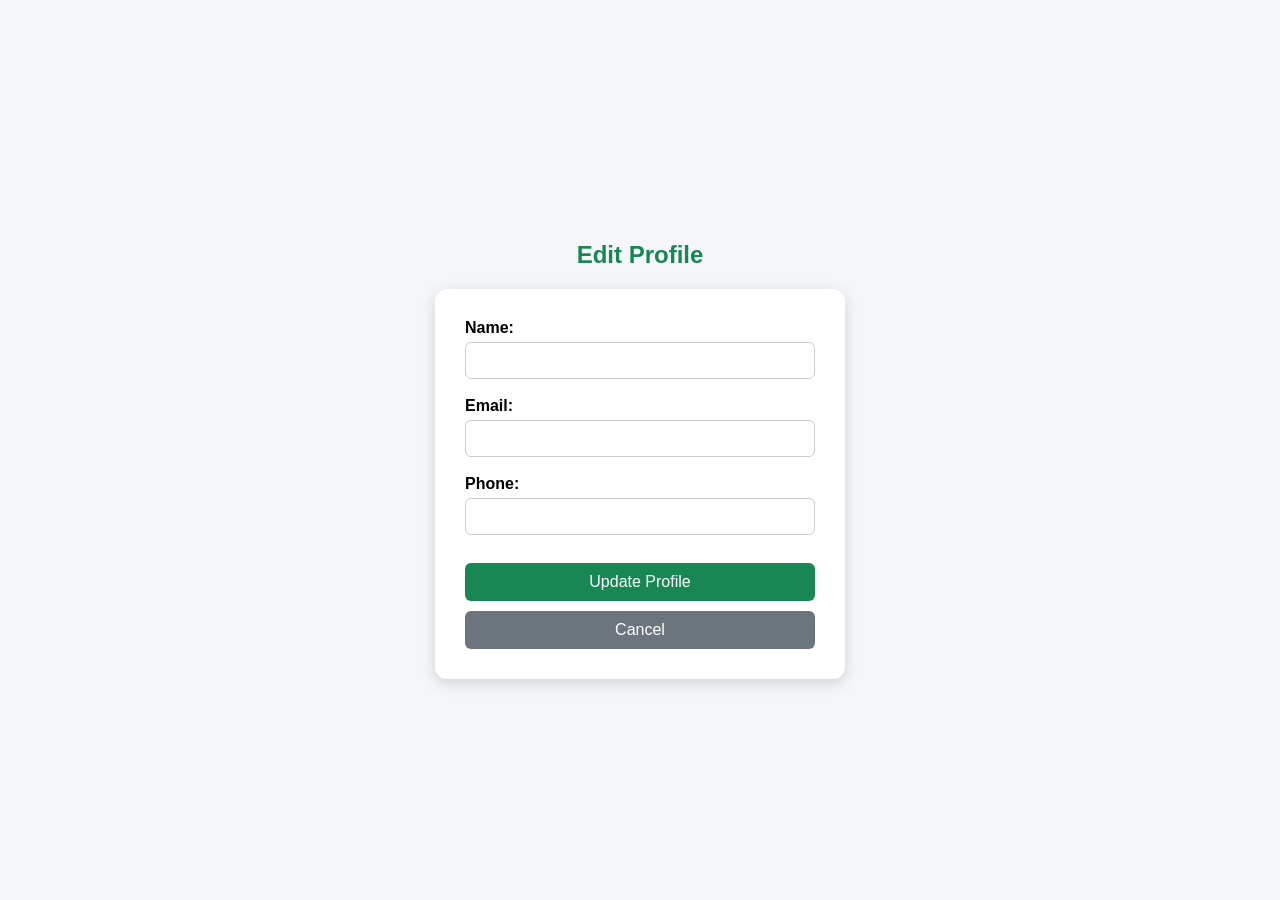
<file: src/main/resources/static/edit-profile.html>
<!DOCTYPE html>
<html>
<head>
    <meta charset="UTF-8">
    <title>Edit Profile - RentHub</title>
    <style>
    body {
        
    margin: 0;
    background: #f4f6f9;
    display: flex;
    flex-direction: column;   /* Add this */
    justify-content: center;
    align-items: center;
    height: 100vh;
    font-family: Arial, sans-serif;

    }

    form {
        background: white;
        padding: 30px;
        border-radius: 12px;
        box-shadow: 0 4px 15px rgba(0,0,0,0.15);
        width: 350px;
    }

    h2 {
        text-align: center;
        color: #198754;
        margin-bottom: 20px;
    }

    label {
        font-weight: bold;
    }

    input {
        width: 100%;
        padding: 10px;
        margin-top: 5px;
        border: 1px solid #ccc;
        border-radius: 6px;
        box-sizing: border-box;
    }

    button {
        padding: 10px 20px;
        border: none;
        border-radius: 6px;
        cursor: pointer;
        font-size: 16px;
        margin-top: 10px;
    }

    button[type="submit"] {
        background-color: #198754;
        color: white;
        width: 100%;
    }

    button[type="submit"]:hover {
        background-color: #157347;
    }

    button:last-of-type {
        background-color: #6c757d;
        color: white;
        width: 100%;
    }

    button:last-of-type:hover {
        background-color: #5c636a;
    }
</style>
</head>
<body>

<h2>Edit Profile</h2>

<form id="editForm">
    <label>Name:</label><br>
    <input type="text" id="name"><br><br>

    <label>Email:</label><br>
    <input type="email" id="email"><br><br>

    <label>Phone:</label><br>
    <input type="text" id="phone"><br><br>

    <button type="submit">Update Profile</button>
    
    <button onclick="goBack()">Cancel</button>
</form>



<script>

const userId = localStorage.getItem("userId");
console.log("User ID:", userId);

// Load existing data
fetch(`http://localhost:8080/api/users/${userId}`)
    .then(res => res.json())
    .then(data => {
        document.getElementById("name").value = data.name;
        document.getElementById("email").value = data.email;
        document.getElementById("phone").value = data.phone;
    })
    .catch(err => console.log("Fetch Error:", err));

// Update Profile
document.getElementById("editForm").addEventListener("submit", function(e) {
    e.preventDefault();

    const updatedUser = {
        name: document.getElementById("name").value,
        email: document.getElementById("email").value,
        phone: document.getElementById("phone").value
    };

    fetch(`http://localhost:8080/api/users/${userId}`, {
        method: "PUT",
        headers: {
            "Content-Type": "application/json"
        },
        body: JSON.stringify(updatedUser)
    })
    .then(response => {
        console.log("Status:", response.status);
        return response.json();
    })
    .then(data => {
        alert("Profile Updated Successfully!");
        window.location.href = "owner-profile.html";
    })
    .catch(error => {
        console.error("Update Error:", error);
        alert("Update Failed");
    });
});

function goBack() {
    window.location.href = "owner-profile.html";
}


</script>

</body>
</html>
</file>
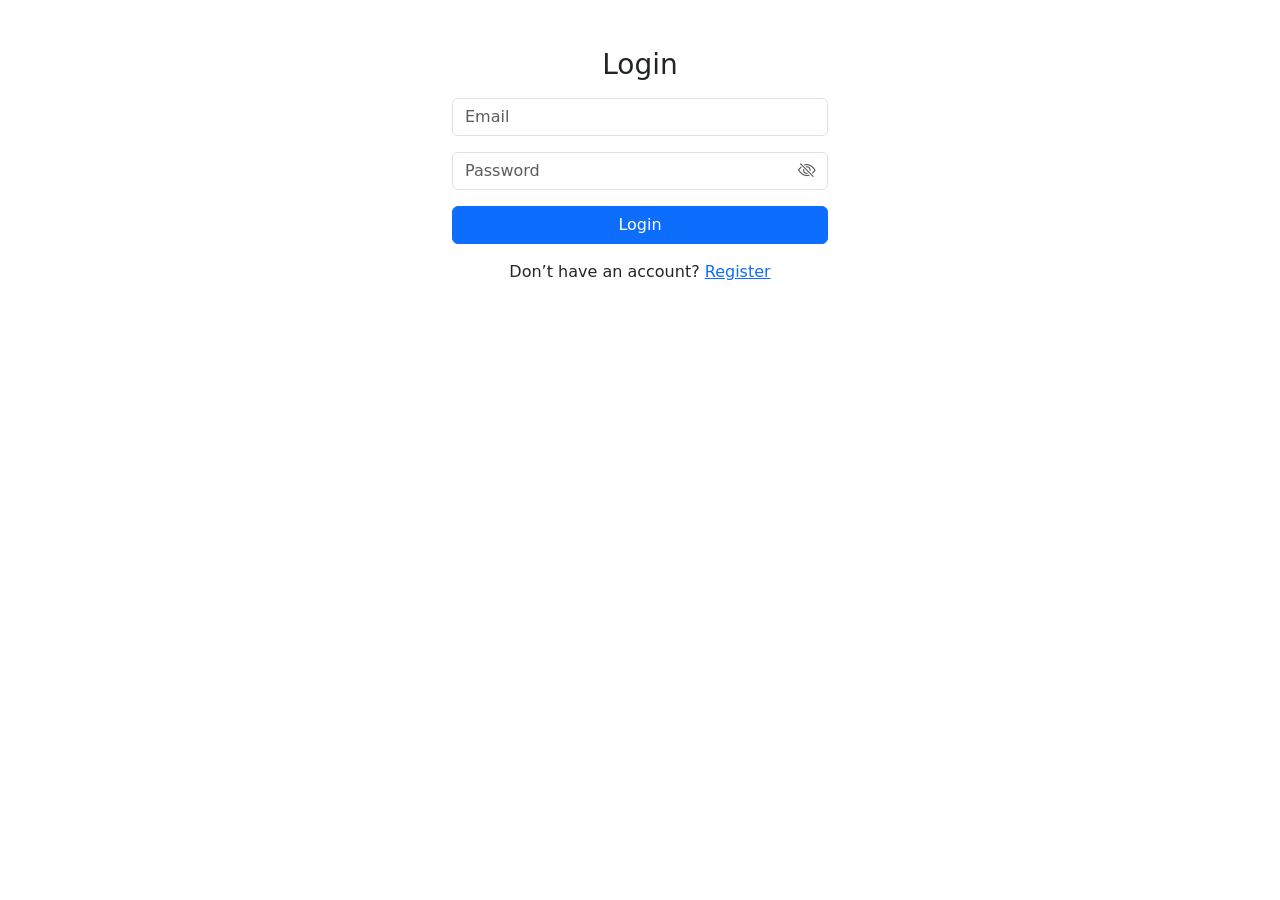
<file: src/main/resources/static/login.html>
<!DOCTYPE html>
<html>
<head>
     <meta charset="UTF-8">
    <title>Login - RentHub</title>
    <link href="https://cdn.jsdelivr.net/npm/bootstrap@5.3.2/dist/css/bootstrap.min.css" rel="stylesheet">
    <link rel="stylesheet" href="https://cdn.jsdelivr.net/npm/bootstrap-icons@1.11.3/font/bootstrap-icons.css">
</head>
<body>

<div class="container mt-5" style="max-width:400px;">
    <h3 class="text-center">Login</h3>

    <input type="email" id="email" class="form-control mt-3" placeholder="Email" required>
    
    <div class="position-relative mt-3">
    <input type="password" id="password" class="form-control" placeholder="Password" required>
    <span onclick="togglePassword()" id="toggleIcon" class="bi bi-eye-slash" style="position:absolute; right:12px; top:50%; transform:translateY(-50%); cursor:pointer; color:#555; font-size:1.1rem;"></span>
</div>
    
    <button type="button" class="btn btn-primary w-100 mt-3" onclick="login()">Login</button>
    
    <p class="text-center mt-3">
        Don’t have an account?
        <a href="/register.html">Register</a>
    </p>
</div>


<script>

function togglePassword() {
    const field = document.getElementById("password");
    const icon = document.getElementById("toggleIcon");
    if (field.type === "password") {
        field.type = "text";
        icon.classList.remove("bi-eye-slash");
        icon.classList.add("bi-eye");
    } else {
        field.type = "password";
        icon.classList.remove("bi-eye");
        icon.classList.add("bi-eye-slash");
    }
}

async function login() {
    const email = document.getElementById("email").value;
    const password = document.getElementById("password").value;

    const response = await fetch("/api/auth/login", {
        method: "POST",
        headers: {
            "Content-Type": "application/json"
        },
        body: JSON.stringify({ email, password })
    });

    const data = await response.json();

    if (data.token) {
        localStorage.setItem("token", data.token);
        localStorage.setItem("role", data.role);
        localStorage.setItem("ownerId", data.id);
        localStorage.setItem("userId", data.id);
        
        
        alert("Login successful!");

        if (data.role === "OWNER") {
            window.location.href = "/owner.html";
        } else {
            window.location.href = "/tenant.html";
        }
    } else {
        alert(data.error || "Login failed");
    }
}
</script>



</body>
</html>
</file>
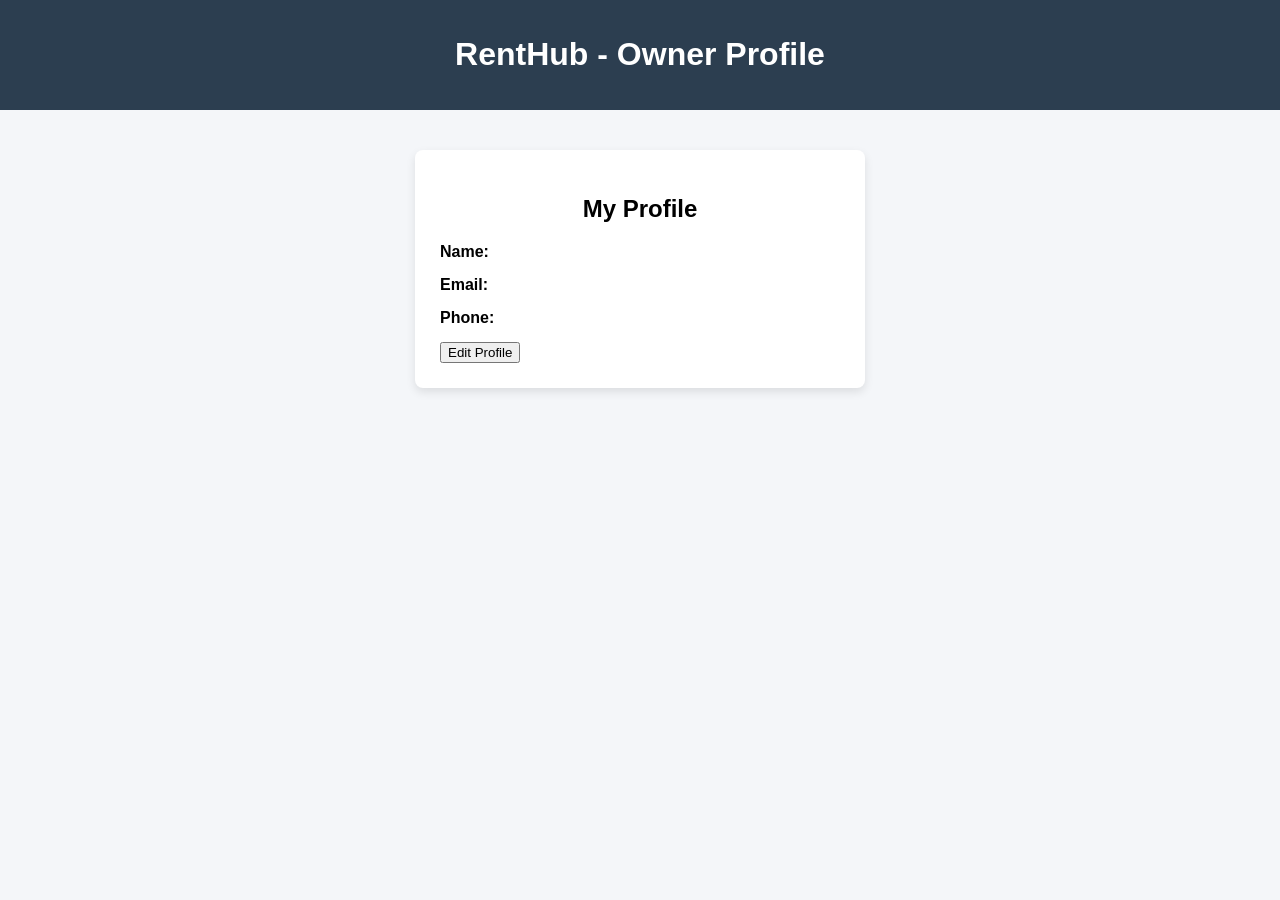
<file: src/main/resources/static/owner-profile.html>
<!DOCTYPE html>
<html lang="en">
<head>
    <meta charset="UTF-8">
    <title>Owner Profile - RentHub</title>
    <style>
        body {
            font-family: Arial, sans-serif;
            background-color: #f4f6f9;
            margin: 0;
            padding: 0;
        }

        .navbar {
            background-color: #2c3e50;
            color: white;
            padding: 15px;
            text-align: center;
        }

        .profile-container {
            width: 400px;
            margin: 40px auto;
            background: white;
            padding: 25px;
            border-radius: 8px;
            box-shadow: 0 4px 10px rgba(0,0,0,0.1);
        }

        .profile-container h2 {
            text-align: center;
            margin-bottom: 20px;
        }

        .profile-field {
            margin-bottom: 15px;
        }

        .profile-field label {
            font-weight: bold;
        }

        .profile-field p {
            margin: 5px 0 0 0;
        }

        .btn {
            width: 100%;
            padding: 10px;
            border: none;
            border-radius: 5px;
            background-color: #3498db;
            color: white;
            cursor: pointer;
            font-size: 16px;
        }

        .btn:hover {
            background-color: #2980b9;
        }
    </style>
</head>
<body>

<div class="navbar">
    <h1>RentHub - Owner Profile</h1>
</div>

<div class="profile-container">
    <h2>My Profile</h2>

    <div class="profile-field">
        <label>Name:</label>
        <p id="name"></p>
    </div>

    <div class="profile-field">
        <label>Email:</label>
        <p id="email"></p>
    </div>

    <div class="profile-field">
        <label>Phone:</label>
        <p id="contact"></p>
    </div>

    <button onclick="goToEdit()">Edit Profile</button>
</div>

<script>

    // 🔹 Change this ID dynamically later (from login/session)
    const userId = localStorage.getItem("userId");

    fetch(`http://localhost:8080/api/users/${userId}`)
        .then(response => response.json())
        .then(data => {
            document.getElementById("name").innerText = data.name;
            document.getElementById("email").innerText = data.email;
            document.getElementById("phone").innerText = data.contact || "Not Provided";
        })
        .catch(error => {
            console.error("Error fetching profile:", error);
        });

    function goToEdit() {
        window.location.href = "edit-profile.html";
    }

</script>

</body>
</html>
</file>
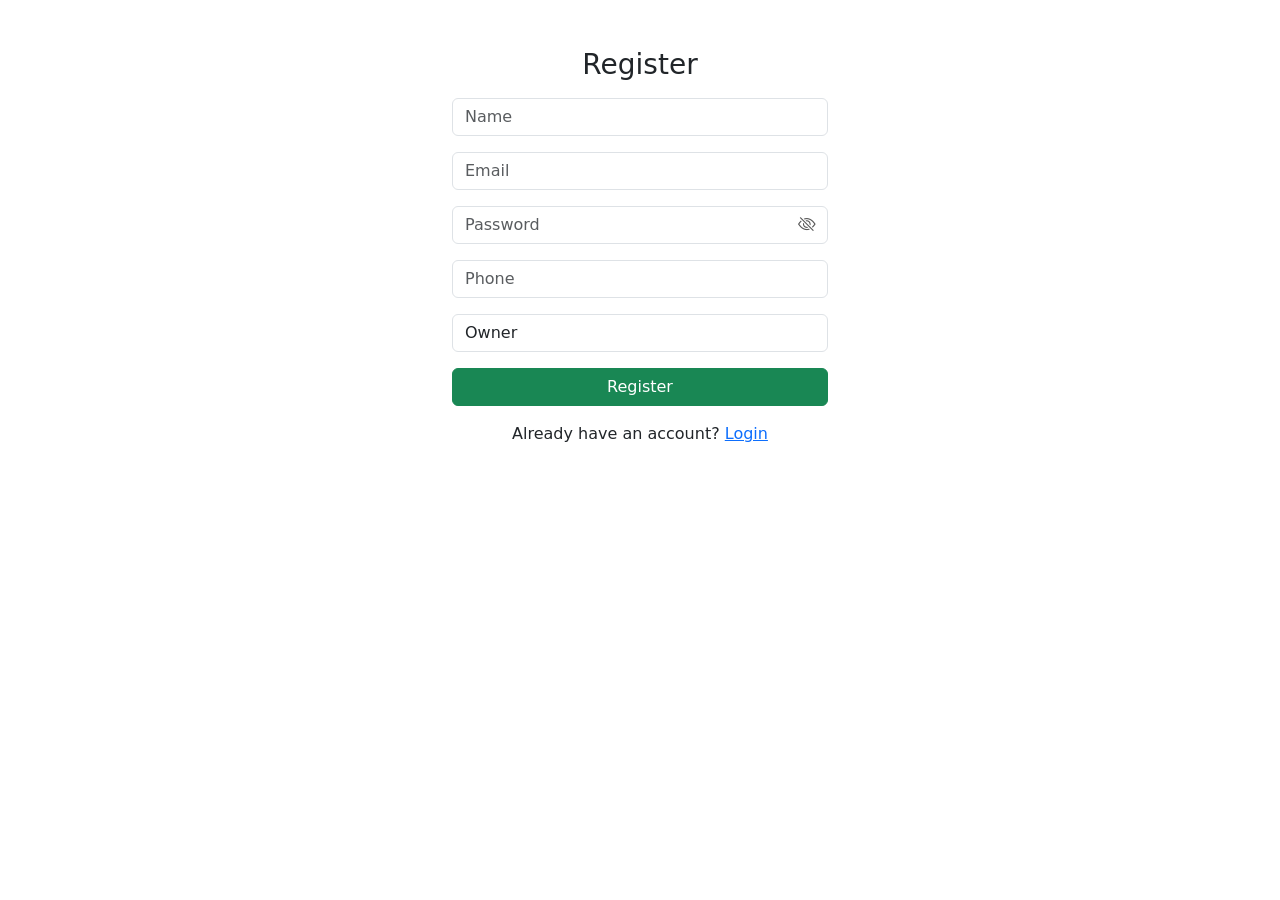
<file: src/main/resources/static/register.html>
<!DOCTYPE html>
<html>
<head>
     <meta charset="UTF-8">
    <title>Register - RentHub</title>
    <link href="https://cdn.jsdelivr.net/npm/bootstrap@5.3.2/dist/css/bootstrap.min.css" rel="stylesheet">
    <link rel="stylesheet" href="https://cdn.jsdelivr.net/npm/bootstrap-icons@1.11.3/font/bootstrap-icons.css">
</head>
<body>

<div class="container mt-5" style="max-width:400px;">
    <h3 class="text-center">Register</h3>

    <input type="text" id="name" class="form-control mt-3" placeholder="Name" required>
    <input type="email" id="email" class="form-control mt-3" placeholder="Email" required>
    
   <div class="position-relative mt-3">
    <input type="password" id="password" class="form-control" placeholder="Password" required>
    <span onclick="togglePassword()" id="toggleIcon" class="bi bi-eye-slash" style="position:absolute; right:12px; top:50%; transform:translateY(-50%); cursor:pointer; color:#555; font-size:1.1rem;"></span>
</div>

    <input type="text" id="phone" class="form-control mt-3" placeholder="Phone" required>
    <select id="role" class="form-control mt-3">
    <option value="OWNER">Owner</option>
    <option value="TENANT">Tenant</option>
     </select>
       
    <button class="btn btn-success w-100 mt-3" onclick="register()">Register</button>

    <p class="text-center mt-3">
        Already have an account?
        <a href="/login.html">Login</a>
    </p>
</div>

<script>

async function register() {
	function togglePassword() {
	    const field = document.getElementById("password");
	    const icon = document.getElementById("toggleIcon");
	    if (field.type === "password") {
	        field.type = "text";
	        icon.classList.remove("bi-eye-slash");
	        icon.classList.add("bi-eye");
	    } else {
	        field.type = "password";
	        icon.classList.remove("bi-eye");
	        icon.classList.add("bi-eye-slash");
	    }
	}
	
    const name     = document.getElementById("name").value.trim();
    const email    = document.getElementById("email").value.trim();
    const password = document.getElementById("password").value.trim();
    const phone    = document.getElementById("phone").value.trim();
    const role     = document.getElementById("role").value;

    // Validation
    if (!name || !email || !password || !phone) {
        alert("Please fill all fields!");
        return;
    }

    const emailRegex = /^[^\s@]+@[^\s@]+\.[^\s@]+$/;
    if (!emailRegex.test(email)) {
        alert("Please enter a valid email address!");
        return;
    }

    if (password.length < 6) {
        alert("Password must be at least 6 characters!");
        return;
    }

    if (phone.length < 10) {
        alert("Please enter a valid phone number!");
        return;
    }

    const user = { name, email, password, phone, role };

    const response = await fetch("/api/users/register", {
        method: "POST",
        headers: { "Content-Type": "application/json" },
        body: JSON.stringify(user)
    });

    if (response.ok) {
        alert("Registration successful! Please login.");
        window.location.href = "/login.html";
    } else {
        alert("Registration failed. Email may already be registered.");
    }
}
</script>

</body>
</html>
</file>
